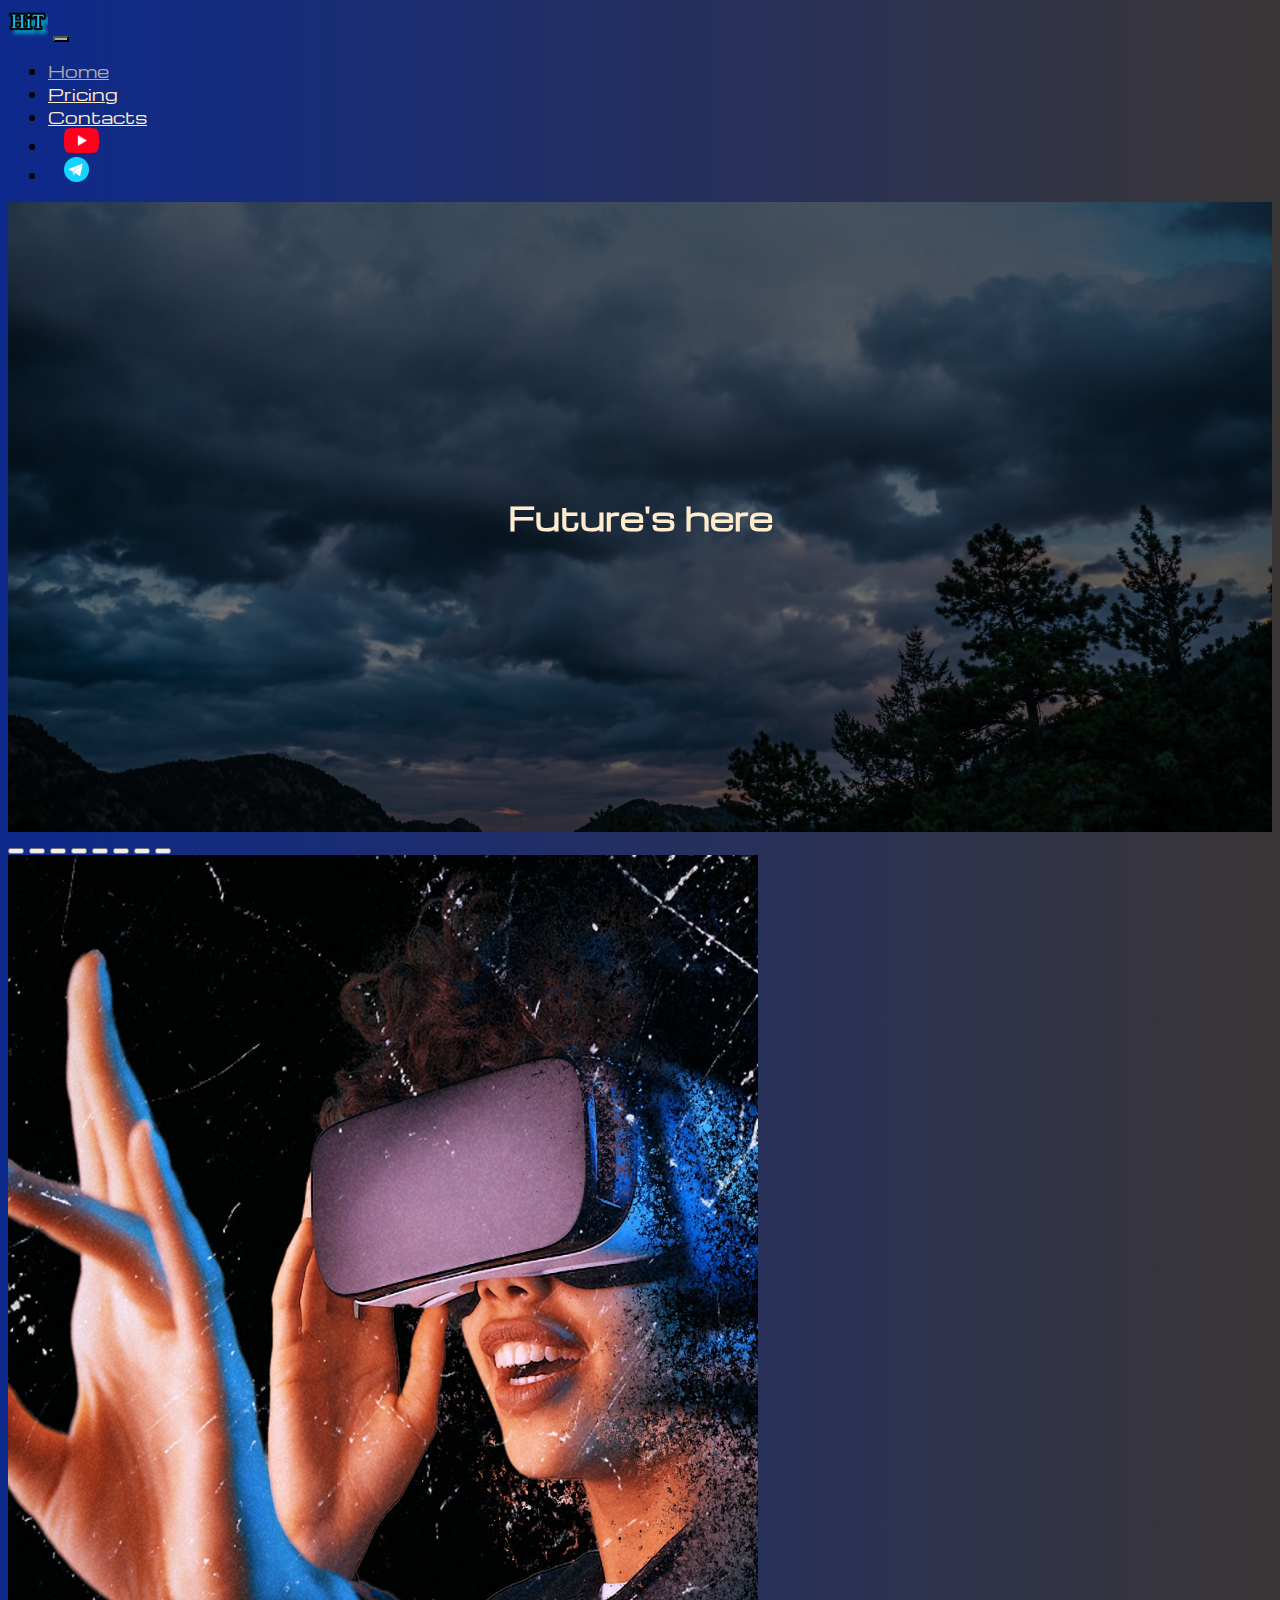
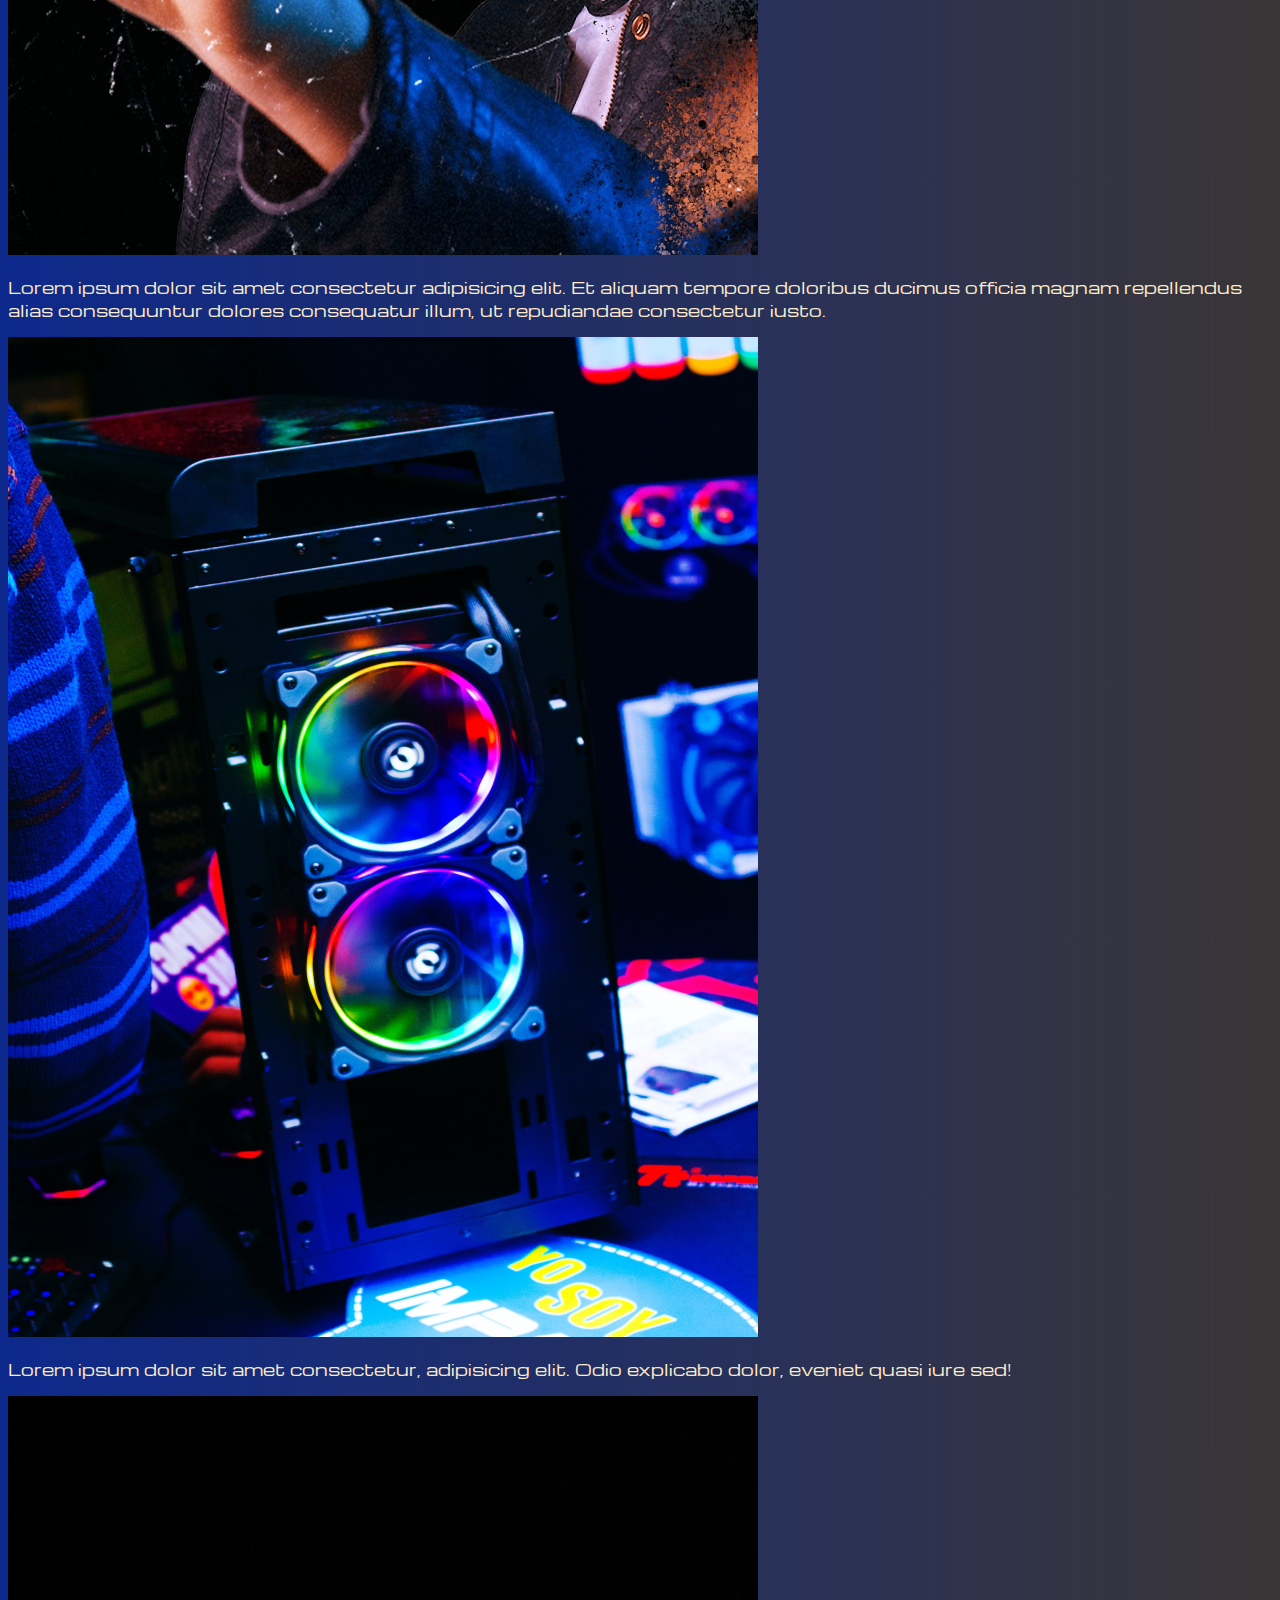
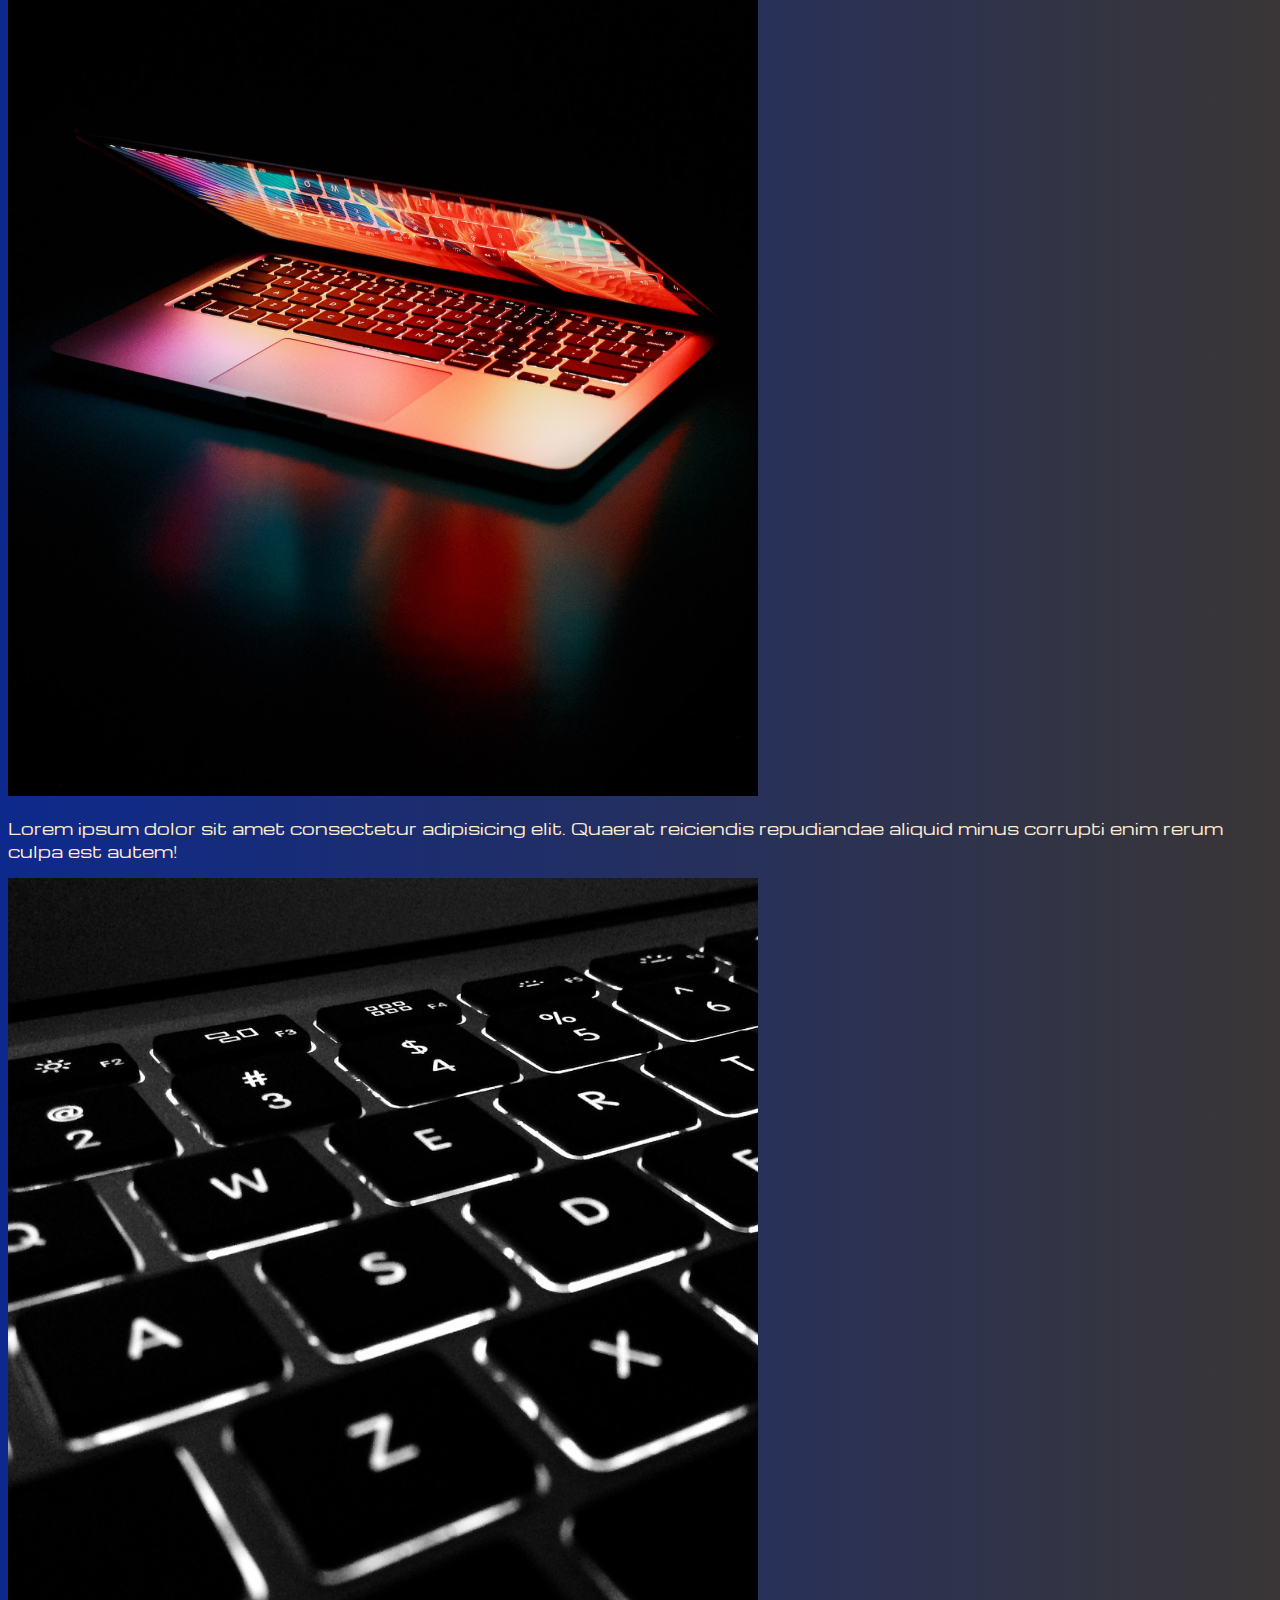
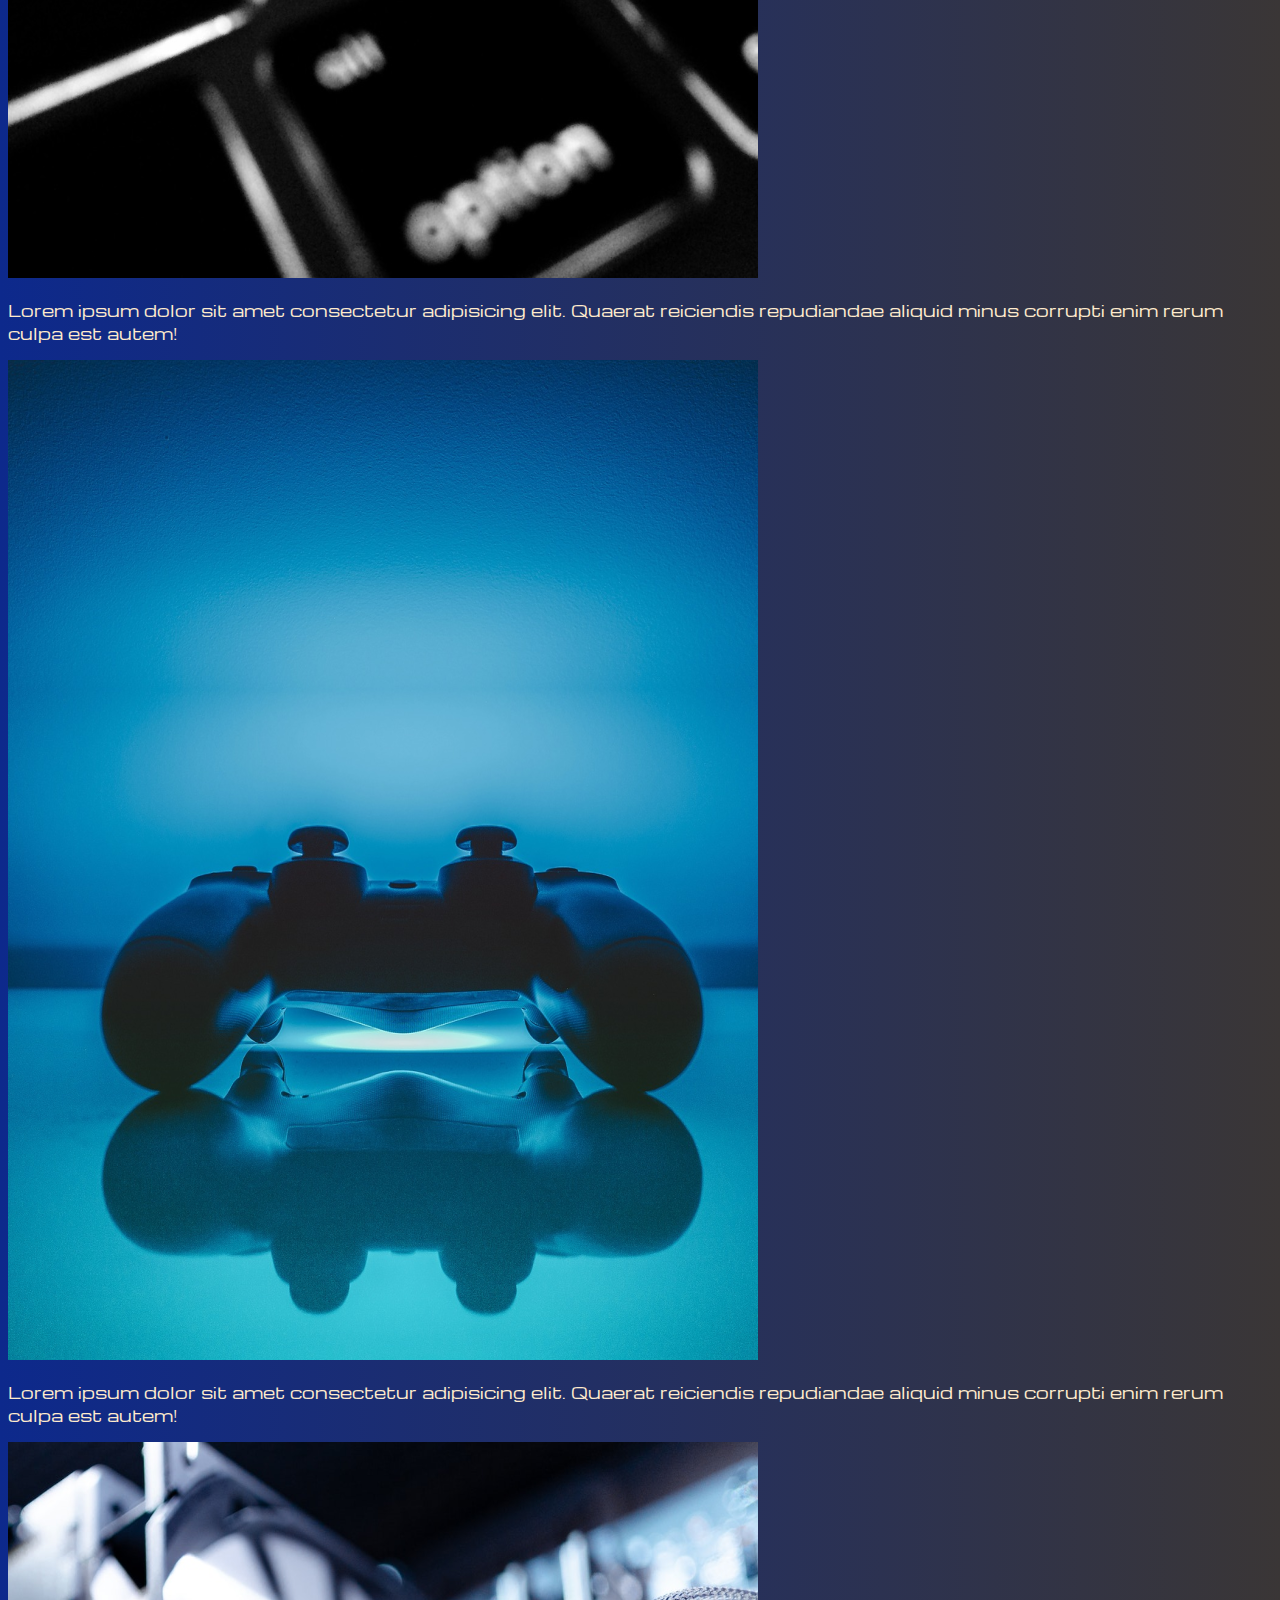
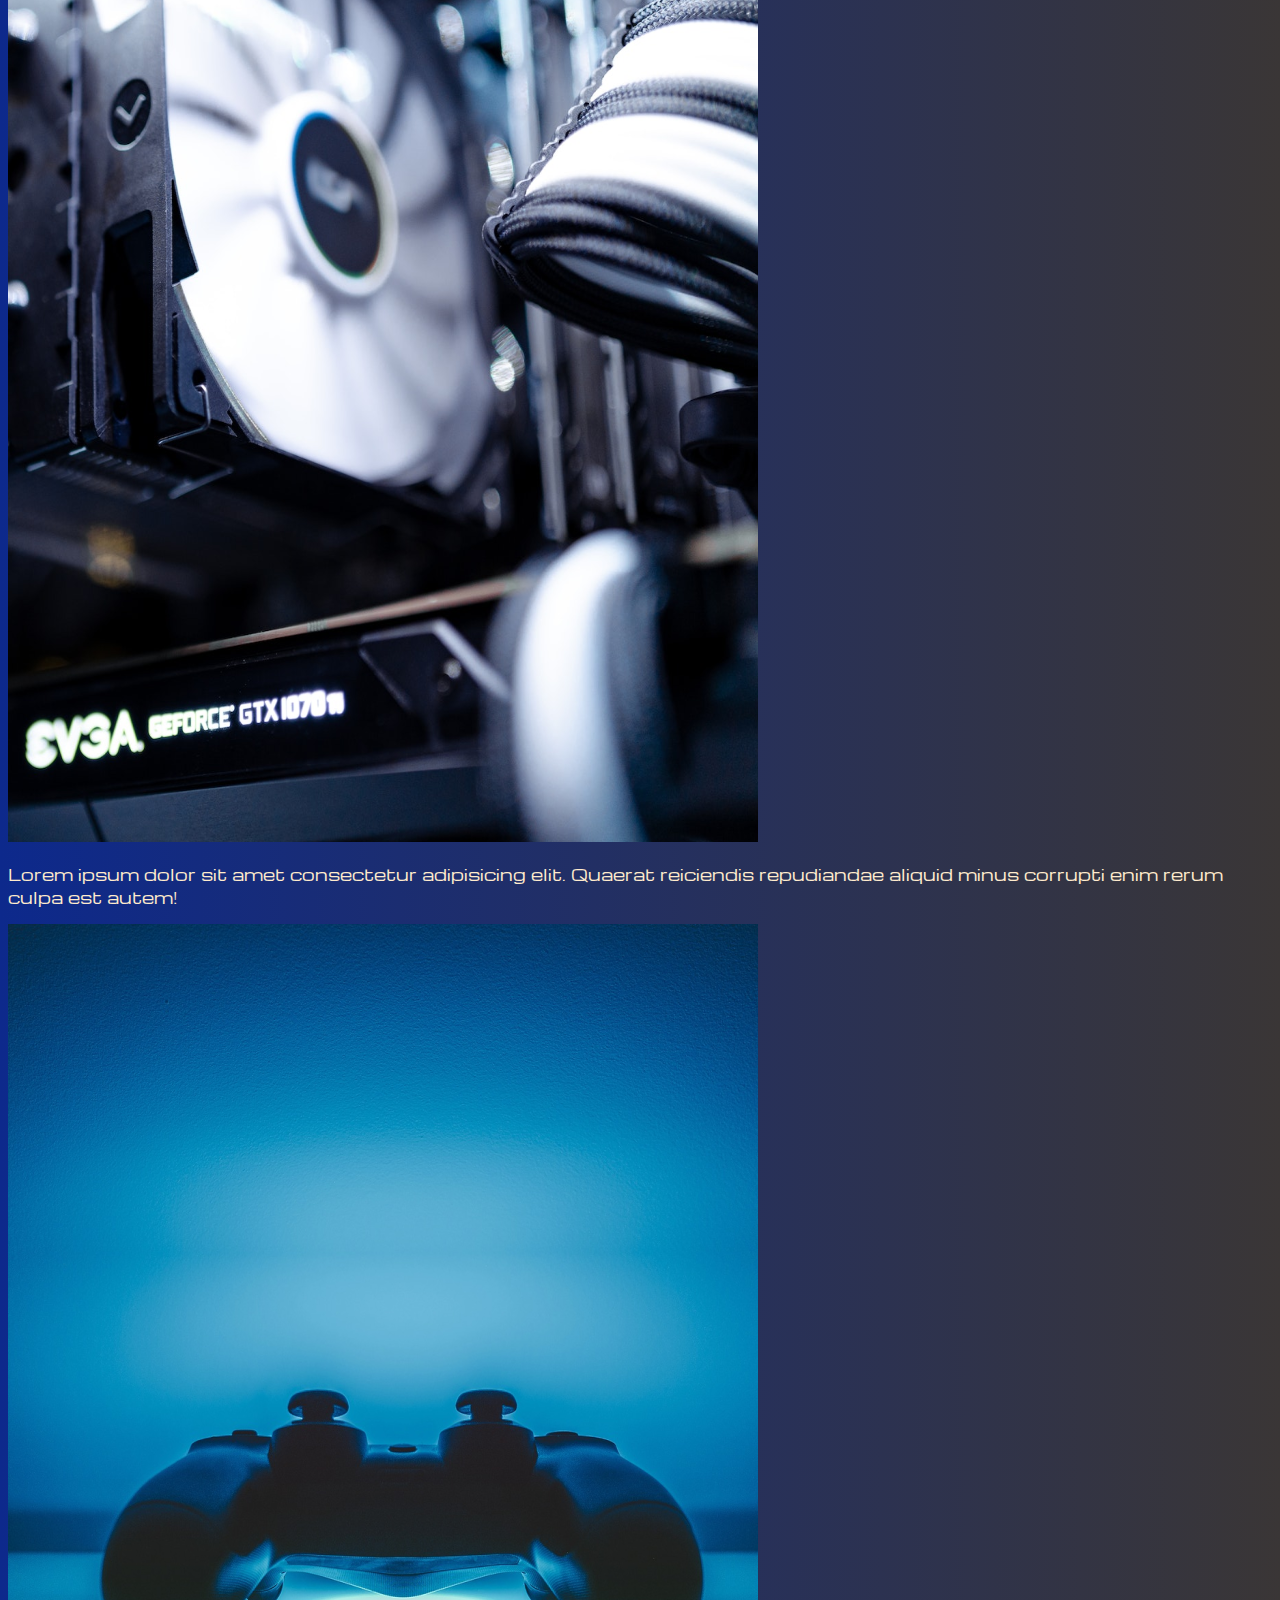
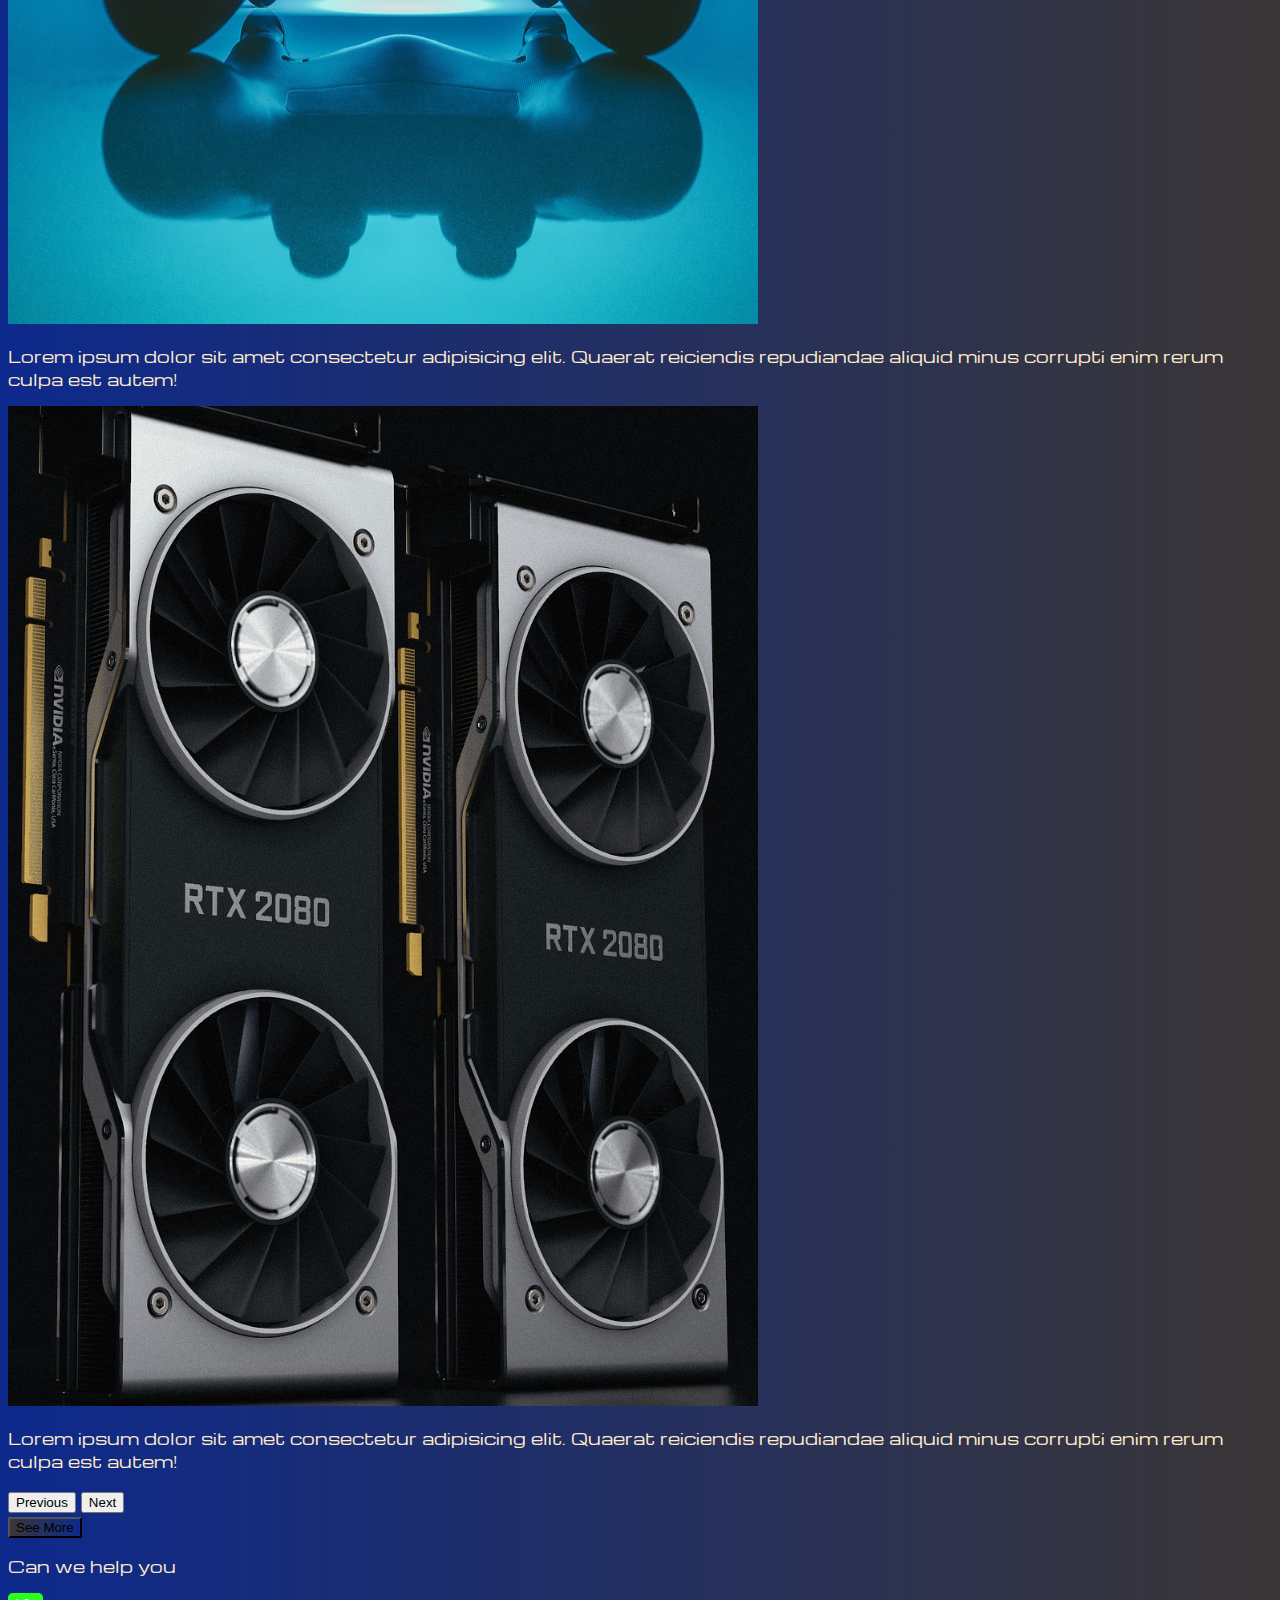
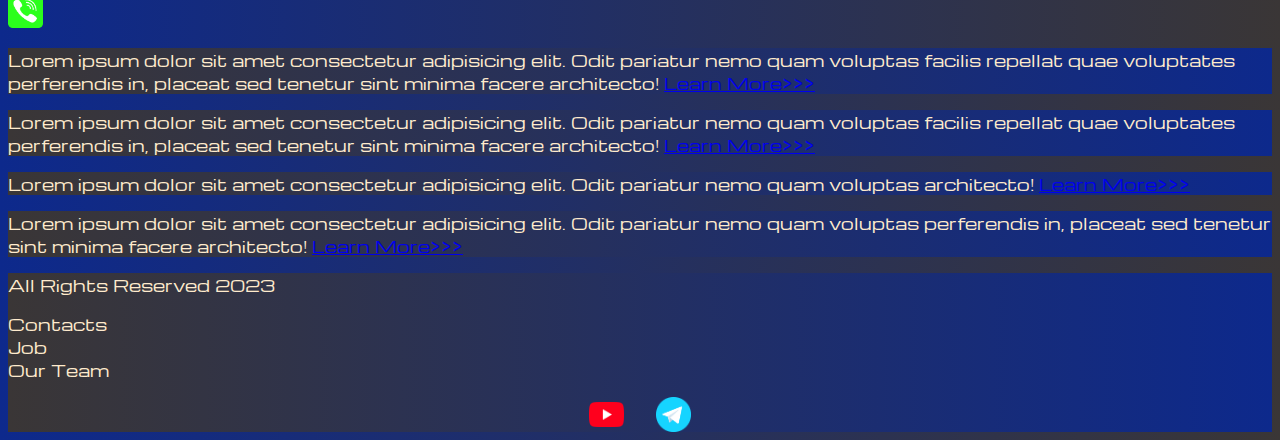
<file: index.html>
<!DOCTYPE html>
<html lang="en">

<head>
    <meta charset="UTF-8">
    <meta http-equiv="X-UA-Compatible" content="IE=edge">
    <meta name="viewport" content="width=device-width, initial-scale=1.0">
    <link href="https://cdn.jsdelivr.net/npm/bootstrap@5.2.3/dist/css/bootstrap.min.css" rel="stylesheet"
        integrity="sha384-rbsA2VBKQhggwzxH7pPCaAqO46MgnOM80zW1RWuH61DGLwZJEdK2Kadq2F9CUG65" crossorigin="anonymous">
    <link rel="stylesheet" href="source/styles/mycss.css">
    <link rel="stylesheet" href="source/styles/bgvideo.css">
    <link rel="apple-touch-icon" sizes="180x180" href="source/files/favicon_io/apple-touch-icon.png">
    <link rel="icon" type="image/png" sizes="32x32" href="source/files/favicon_io/favicon-32x32.png">
    <link rel="icon" type="image/png" sizes="16x16" href="source/files/favicon_io/favicon-16x16.png">
    <link rel="manifest" href="/site.webmanifest">

    <title>Hit</title>
</head>

<body>
    <header>
        <nav class="navbar navbar-expand-lg bg-dark">
            <div class="container-fluid">
                <a class="navbar-brand" href="/"><img src="source/images/logo.png" alt="..."></a>
                <button class="navbar-toggler" type="button" data-bs-toggle="collapse"
                    data-bs-target="#navbarNavDropdown" aria-controls="navbarNavDropdown" aria-expanded="false"
                    aria-label="Toggle navigation">
                    <span class="navbar-toggler-icon"></span>
                </button>
                <div class="collapse navbar-collapse" id="navbarNavDropdown">
                    <ul class="navbar-nav">
                        <li class="nav-item">
                            <a class="nav-link active" aria-current="page" href="/">Home</a>
                        </li>
                        <li class="nav-item">
                            <a class="nav-link" href="pricing.html">Pricing</a>
                        </li>
                        <li class="nav-item">
                            <a class="nav-link" href="pricing.html">Contacts</a>
                        </li>
                        <li class="nav-item">
                            <a class="nav-link" href="pricing.html">
                                <img style="width:35px; margin-inline: 1em;" src="source/images/yt.png" alt="...">
                            </a>
                        </li>
                        <li class="nav-item">
                            <a class="nav-link" href="pricing.html">
                                <img style="width:25px; margin-inline: 1em;" src="source/images/tg.png" alt="...">
                            </a>
                        </li>
                    </ul>
                </div>
            </div>
        </nav>
    </header>

    <section>
        <div class="bgvideo">
            <video src="source/files/production ID_5040711.mp4" type="video/mp4" autoplay muted loop></video>
            <div class="effect"></div>
            <div class="video-text">
                <h1>Future's here</h1>
            </div>
        </div>


        <div class="container-fluid mt-4 ">

            <div class="row">
                <div class="col-lg-1">
                </div>

                <div class="col-lg-8 col-md-12 ">
                    <div class="row">

                        <div id="carouselExampleIndicators" class="carousel slide" data-bs-ride="true">
                            <div class="carousel-indicators">
                                <button type="button" data-bs-target="#carouselExampleIndicators" data-bs-slide-to="0"
                                    class="active" aria-current="true" aria-label="Slide 1"></button>
                                <button type="button" data-bs-target="#carouselExampleIndicators" data-bs-slide-to="1"
                                    aria-label="Slide 2"></button>
                                <button type="button" data-bs-target="#carouselExampleIndicators" data-bs-slide-to="2"
                                    aria-label="Slide 3"></button>
                                <button type="button" data-bs-target="#carouselExampleIndicators" data-bs-slide-to="3"
                                    aria-label="Slide 4 col-md-12 footer-text text-center">
                                </button>
                                <button type="button" data-bs-target="#carouselExampleIndicators"
                                    data-bs-slide-to="4 col-md-12 footer-text text-center"
                                    aria-label="Slide 5"></button>
                                <button type="button" data-bs-target="#carouselExampleIndicators" data-bs-slide-to="5"
                                    aria-label="Slide 6"></button>
                                <button type="button" data-bs-target="#carouselExampleIndicators" data-bs-slide-to="6"
                                    aria-label="Slide 7"></button>
                                <button type="button" data-bs-target="#carouselExampleIndicators" data-bs-slide-to="7"
                                    aria-label="Slide 8"></button>
                            </div>
                            <div class="carousel-inner">
                                <div class="carousel-item active">
                                    <div class="d-block w-100">
                                        <div class="row">
                                            <div class="col-lg-6 col-md-6">
                                                <img src="source/images/vr.png" class="w-100" alt="...">
                                            </div>
                                            <div class="col-lg-6 col-md-6 slide-text text-center">
                                                <p>
                                                    Lorem ipsum dolor sit amet consectetur adipisicing elit. Et aliquam
                                                    tempore doloribus ducimus officia magnam repellendus alias
                                                    consequuntur dolores consequatur illum, ut repudiandae consectetur
                                                    iusto.
                                                </p>
                                            </div>
                                        </div>
                                    </div>
                                </div>
                                <div class="carousel-item">
                                    <div class="d-block w-100">
                                        <div class="row">
                                            <div class="col-lg-6 col-md-6">
                                                <img src="source/images/gaming pc.png" class="w-100" alt="...">
                                            </div>
                                            <div class="col-lg-6 col-md-6 slide-text text-center">
                                                <p>
                                                    Lorem ipsum dolor sit amet consectetur, adipisicing elit. Odio
                                                    explicabo
                                                    dolor, eveniet quasi iure sed!
                                                </p>
                                            </div>
                                        </div>
                                    </div>
                                </div>
                                <div class="carousel-item">
                                    <div class="d-block w-100">
                                        <div class="row">
                                            <div class="col-lg-6 col-md-6">
                                                <img src="source/images/laptop.png" class="w-100" clf alt="...">
                                            </div>
                                            <div class="col-lg-6 col-md-6 slide-text text-center">
                                                <p>
                                                    Lorem ipsum dolor sit amet consectetur adipisicing elit. Quaerat
                                                    reiciendis repudiandae aliquid minus corrupti enim rerum culpa est
                                                    autem!
                                                </p>
                                            </div>
                                        </div>
                                    </div>
                                </div>
                                <div class="carousel-item">
                                    <div class="d-block w-100">
                                        <div class="row">
                                            <div class="col-lg-6 col-md-6">
                                                <img src="source/images/acc.png" class="w-100" clf alt="...">
                                            </div>
                                            <div class="col-lg-6 col-md-6 slide-text text-center">
                                                <p>
                                                    Lorem ipsum dolor sit amet consectetur adipisicing elit. Quaerat
                                                    reiciendis repudiandae aliquid minus corrupti enim rerum culpa est
                                                    autem!
                                                </p>
                                            </div>
                                        </div>
                                    </div>
                                </div>
                                <div class="carousel-item">
                                    <div class="d-block w-100">
                                        <div class="row">
                                            <div class="col-lg-6 col-md-6">
                                                <img src="source/images/controller.png" class="w-100" clf alt="...">
                                            </div>
                                            <div class="col-lg-6 col-md-6 slide-text text-center">
                                                <p>
                                                    Lorem ipsum dolor sit amet consectetur adipisicing elit. Quaerat
                                                    reiciendis repudiandae aliquid minus corrupti enim rerum culpa est
                                                    autem!
                                                </p>
                                            </div>
                                        </div>
                                    </div>
                                </div>
                                <div class="carousel-item">
                                    <div class="d-block w-100">
                                        <div class="row">
                                            <div class="col-lg-6 col-md-6">
                                                <img src="source/images/other.png" class="w-100" clf alt="...">
                                            </div>
                                            <div class="col-lg-6 col-md-6 slide-text text-center">
                                                <p>
                                                    Lorem ipsum dolor sit amet consectetur adipisicing elit. Quaerat
                                                    reiciendis repudiandae aliquid minus corrupti enim rerum culpa est
                                                    autem!
                                                </p>
                                            </div>
                                        </div>
                                    </div>
                                </div>
                                <div class="carousel-item">
                                    <div class="d-block w-100">
                                        <div class="row">
                                            <div class="col-lg-6 col-md-6">
                                                <img src="source/images/controller.png" class="w-100" clf alt="...">
                                            </div>
                                            <div class="col-lg-6 col-md-6 slide-text text-center">
                                                <p>
                                                    Lorem ipsum dolor sit amet consectetur adipisicing elit. Quaerat
                                                    reiciendis repudiandae aliquid minus corrupti enim rerum culpa est
                                                    autem!
                                                </p>
                                            </div>
                                        </div>
                                    </div>
                                </div>
                                <div class="carousel-item">
                                    <div class="d-block w-100">
                                        <div class="row">
                                            <div class="col-lg-6 col-md-6">
                                                <img src="source/images/gpu.png" class="w-100" clf alt="...">
                                            </div>
                                            <div class="col-lg-6 col-md-6 slide-text text-center">
                                                <p>
                                                    Lorem ipsum dolor sit amet consectetur adipisicing elit. Quaerat
                                                    reiciendis repudiandae aliquid minus corrupti enim rerum culpa est
                                                    autem!
                                                </p>
                                            </div>
                                        </div>
                                    </div>
                                </div>
                            </div>
                            <button class="carousel-control-prev" type="button"
                                data-bs-target="#carouselExampleIndicators" data-bs-slide="prev">
                                <span class="carousel-control-prev-icon" aria-hidden="true"></span>
                                <span class="visually-hidden">Previous</span>
                            </button>
                            <button class="carousel-control-next" type="button"
                                data-bs-target="#carouselExampleIndicators" data-bs-slide="next">
                                <span class="carousel-control-next-icon" aria-hidden="true"></span>
                                <span class="visually-hidden">Next</span>
                            </button>
                        </div>

                        <div class="col-lg-12 col-md-12 text-center mt-4">
                            <button type="button" class="btn btn-outline-primary btn-lg my-4">See More</button>
                        </div>

                        <div class="col-lg-12 col-md-12 text-center mt-4">
                            <p>Can we help you</p>
                        </div>

                        <div class="col-lg-12 col-md-12 text-center">
                            <img class="call-anim" style="width:35px;" src="source/images/phone.png" alt="...">
                        </div>
                    </div>
                </div>

                <div class="col-lg-3 col-md-12">
                    <div class="row px-2">
                        <div class="col-lg-12 sidebar my-4">

                            <p>Lorem ipsum dolor sit amet consectetur adipisicing elit. Odit pariatur nemo quam voluptas
                                facilis repellat quae voluptates perferendis in, placeat sed tenetur sint minima facere
                                architecto!
                                <a href="#">Learn More>>></a>
                            </p>
                        </div>
                        <div class="col-lg-12 footer-text text-center sidebar my-4 col-md-12 footer-text text-center">

                            <p>Lorem ipsum dolor sit amet consectetur adipisicing elit. Odit pariatur nemo quam voluptas
                                facilis repellat quae voluptates perferendis in, placeat sed tenetur sint minima facere
                                architecto!
                                <a href="#">Learn More>>></a>
                            </p>
                        </div>
                        <div class="col-lg-12 footer-text text-center sidebar my-4 col-md-12 footer-text text-center">

                            <p>Lorem ipsum dolor sit amet consectetur adipisicing elit. Odit pariatur nemo quam voluptas
                                architecto!
                                <a href="#">Learn More>>></a>
                            </p>
                        </div>
                        <div class="col-lg-12 footer-text text-center sidebar my-4 col-md-12 footer-text text-center">

                            <p>Lorem ipsum dolor sit amet consectetur adipisicing elit. Odit pariatur nemo quam voluptas
                                perferendis in, placeat sed tenetur sint minima facere
                                architecto!
                                <a href="#">Learn More>>></a>
                            </p>
                        </div>

                    </div>
                </div>
            </div>
        </div>
    </section>

    <footer class="mt-4">
        <div class="container-fluid">
            <div class="row">
                <div class="col-lg-4 col-md-12 footer-text text-center">
                    <p>All Rights Reserved 2023</p>
                </div>
                <div class="col-lg-4 col-md-12 footer-text text-center">
                    <p>Contacts<br>Job<br>Our Team</p>
                </div>
                <div class="col-lg-4 col-md-12 media-links">
                    <img style="width:35px; margin-inline: 1em;" src="source/images/yt.png" alt="...">
                    <img style="width:35px; margin-inline: 1em;" src="source/images/tg.png" alt="...">
                </div>
            </div>
        </div>
    </footer>

    <script src="https://cdn.jsdelivr.net/npm/bootstrap@5.2.3/dist/js/bootstrap.bundle.min.js"
        integrity="sha384-kenU1KFdBIe4zVF0s0G1M5b4hcpxyD9F7jL+jjXkk+Q2h455rYXK/7HAuoJl+0I4"
        crossorigin="anonymous"></script>
</body>

</html>
</file>
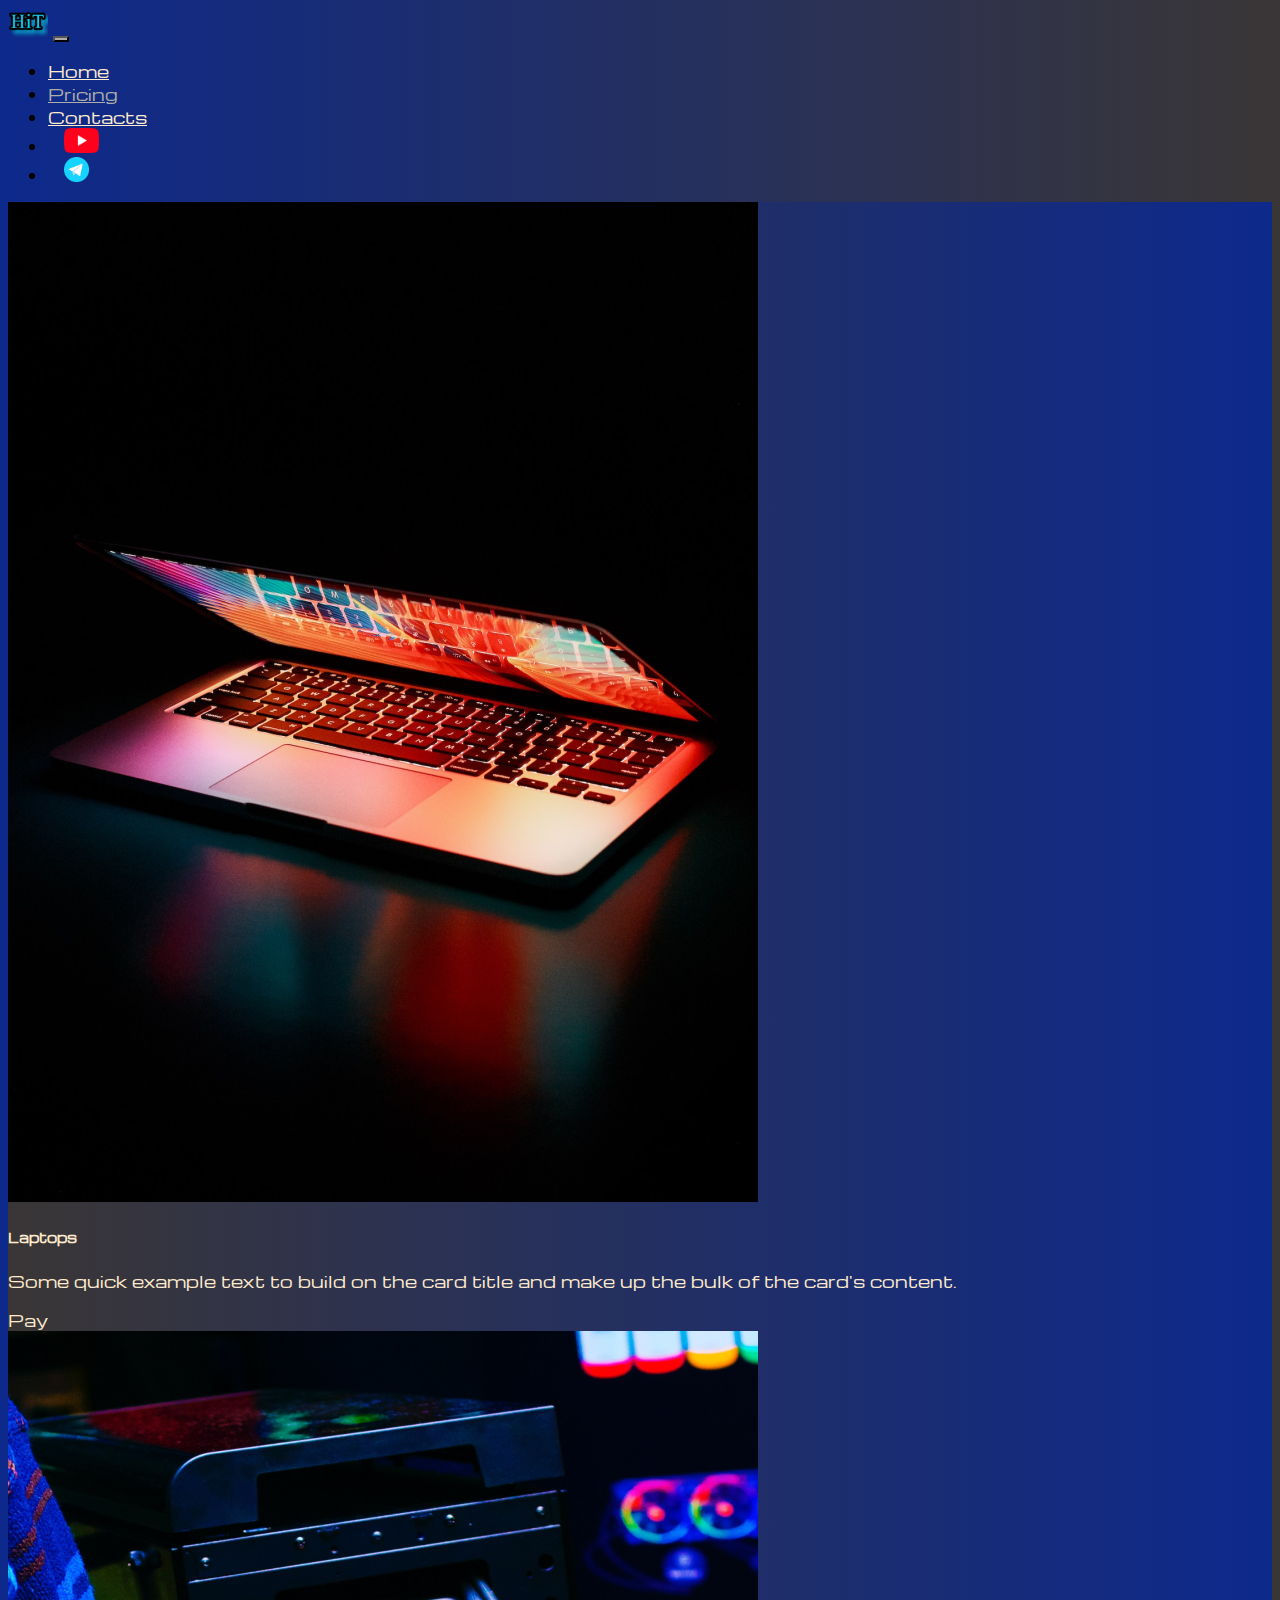
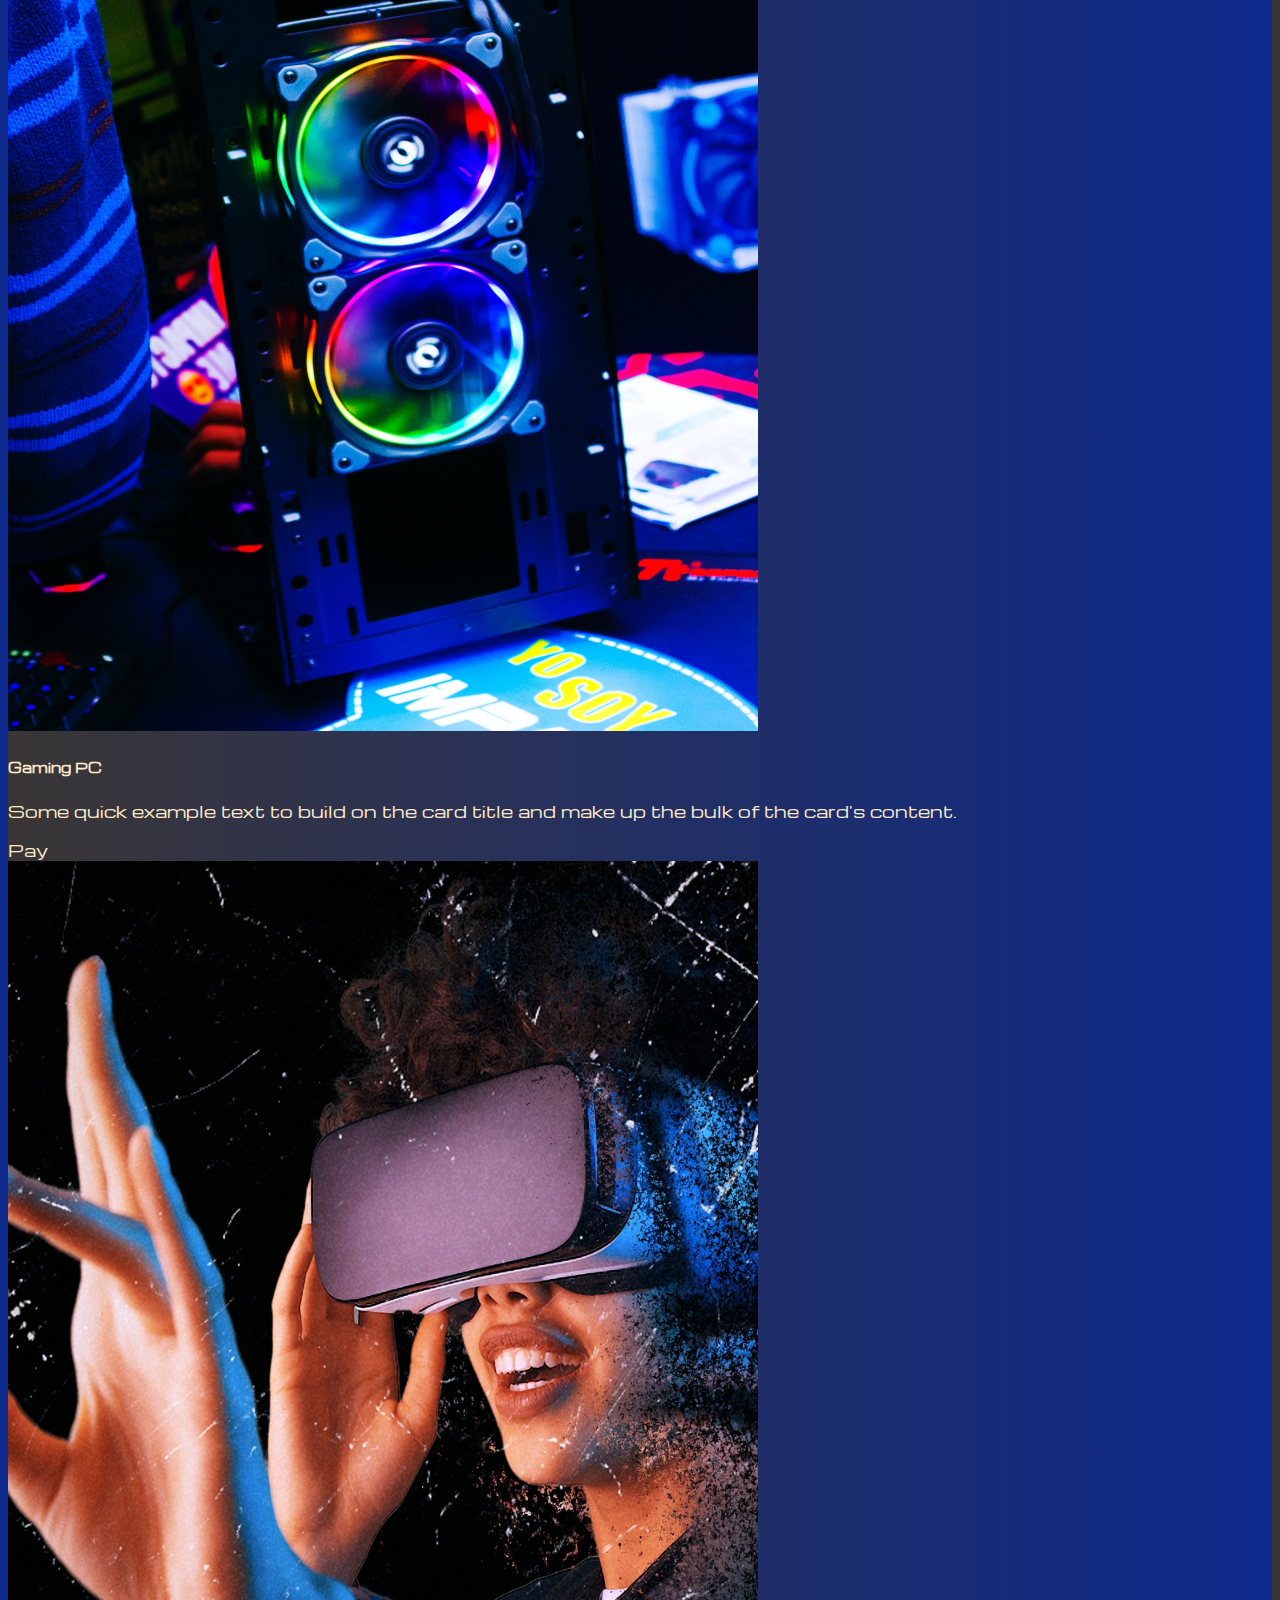
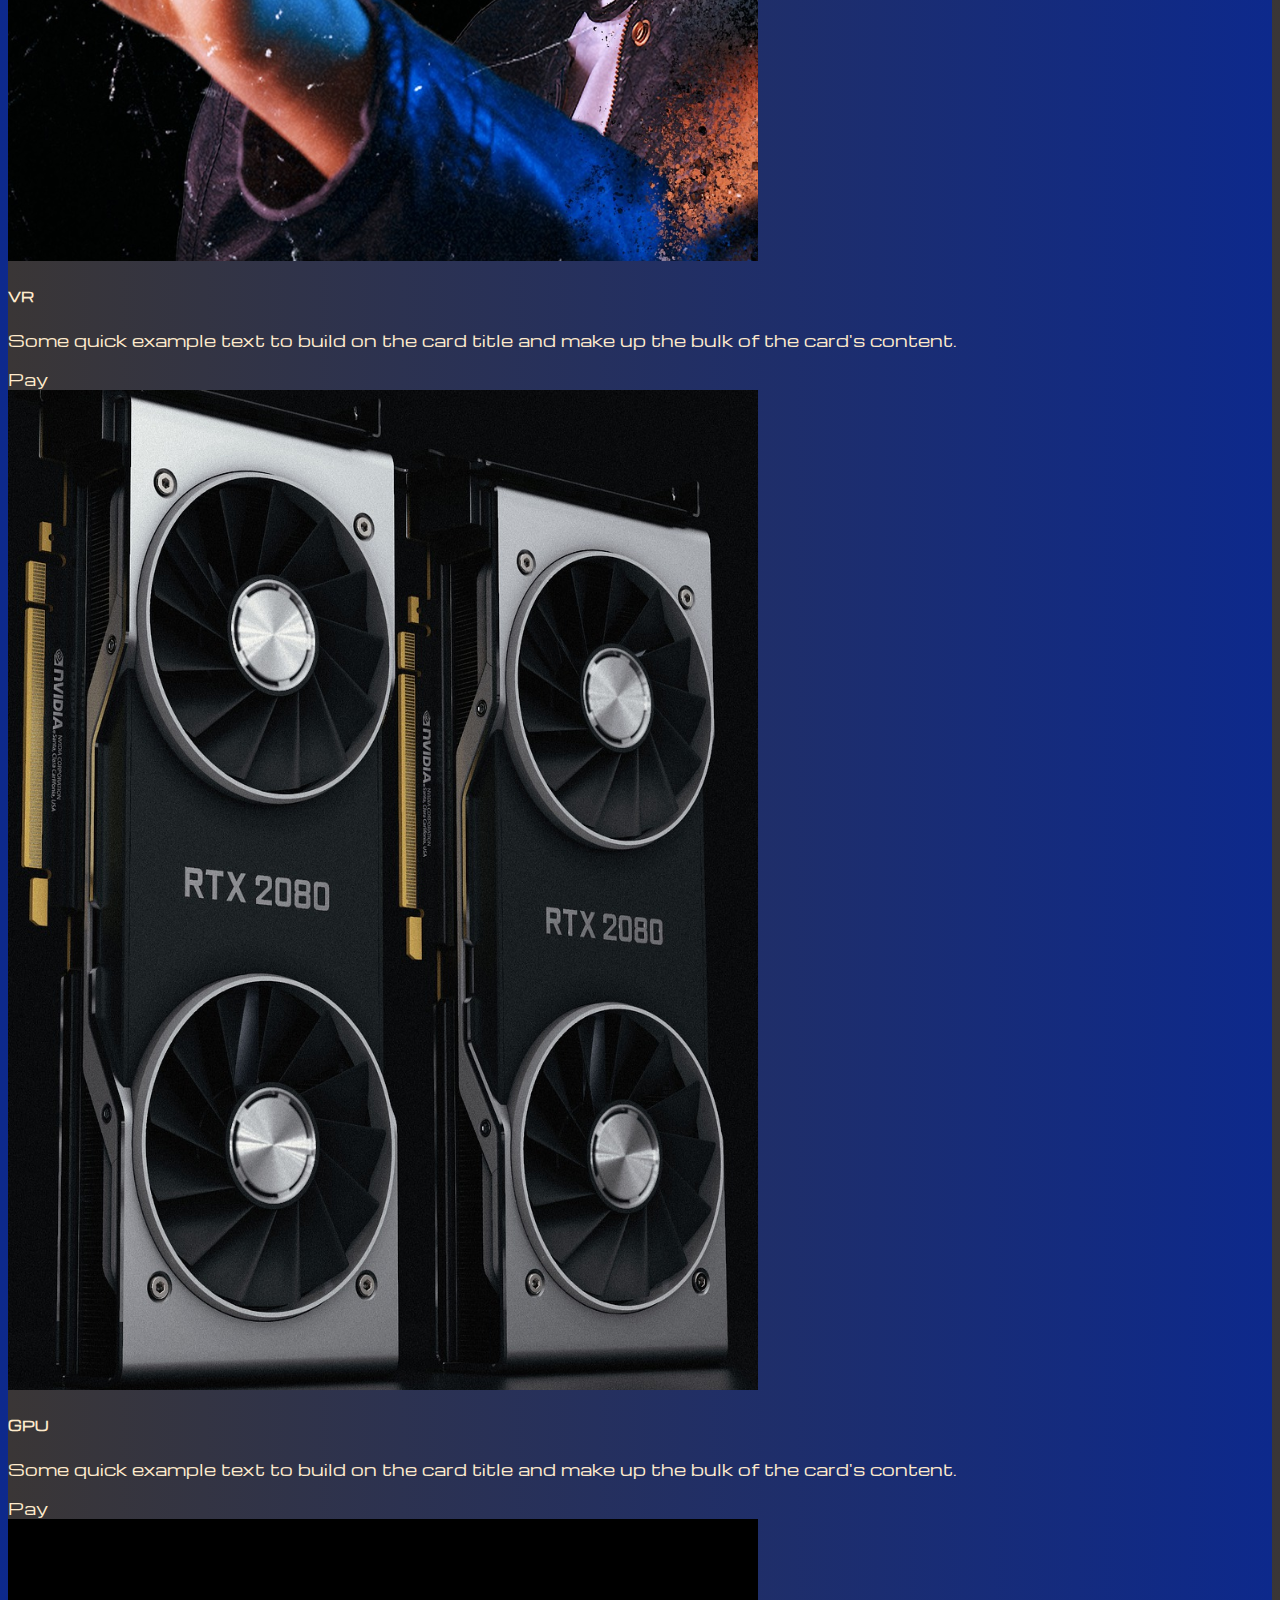
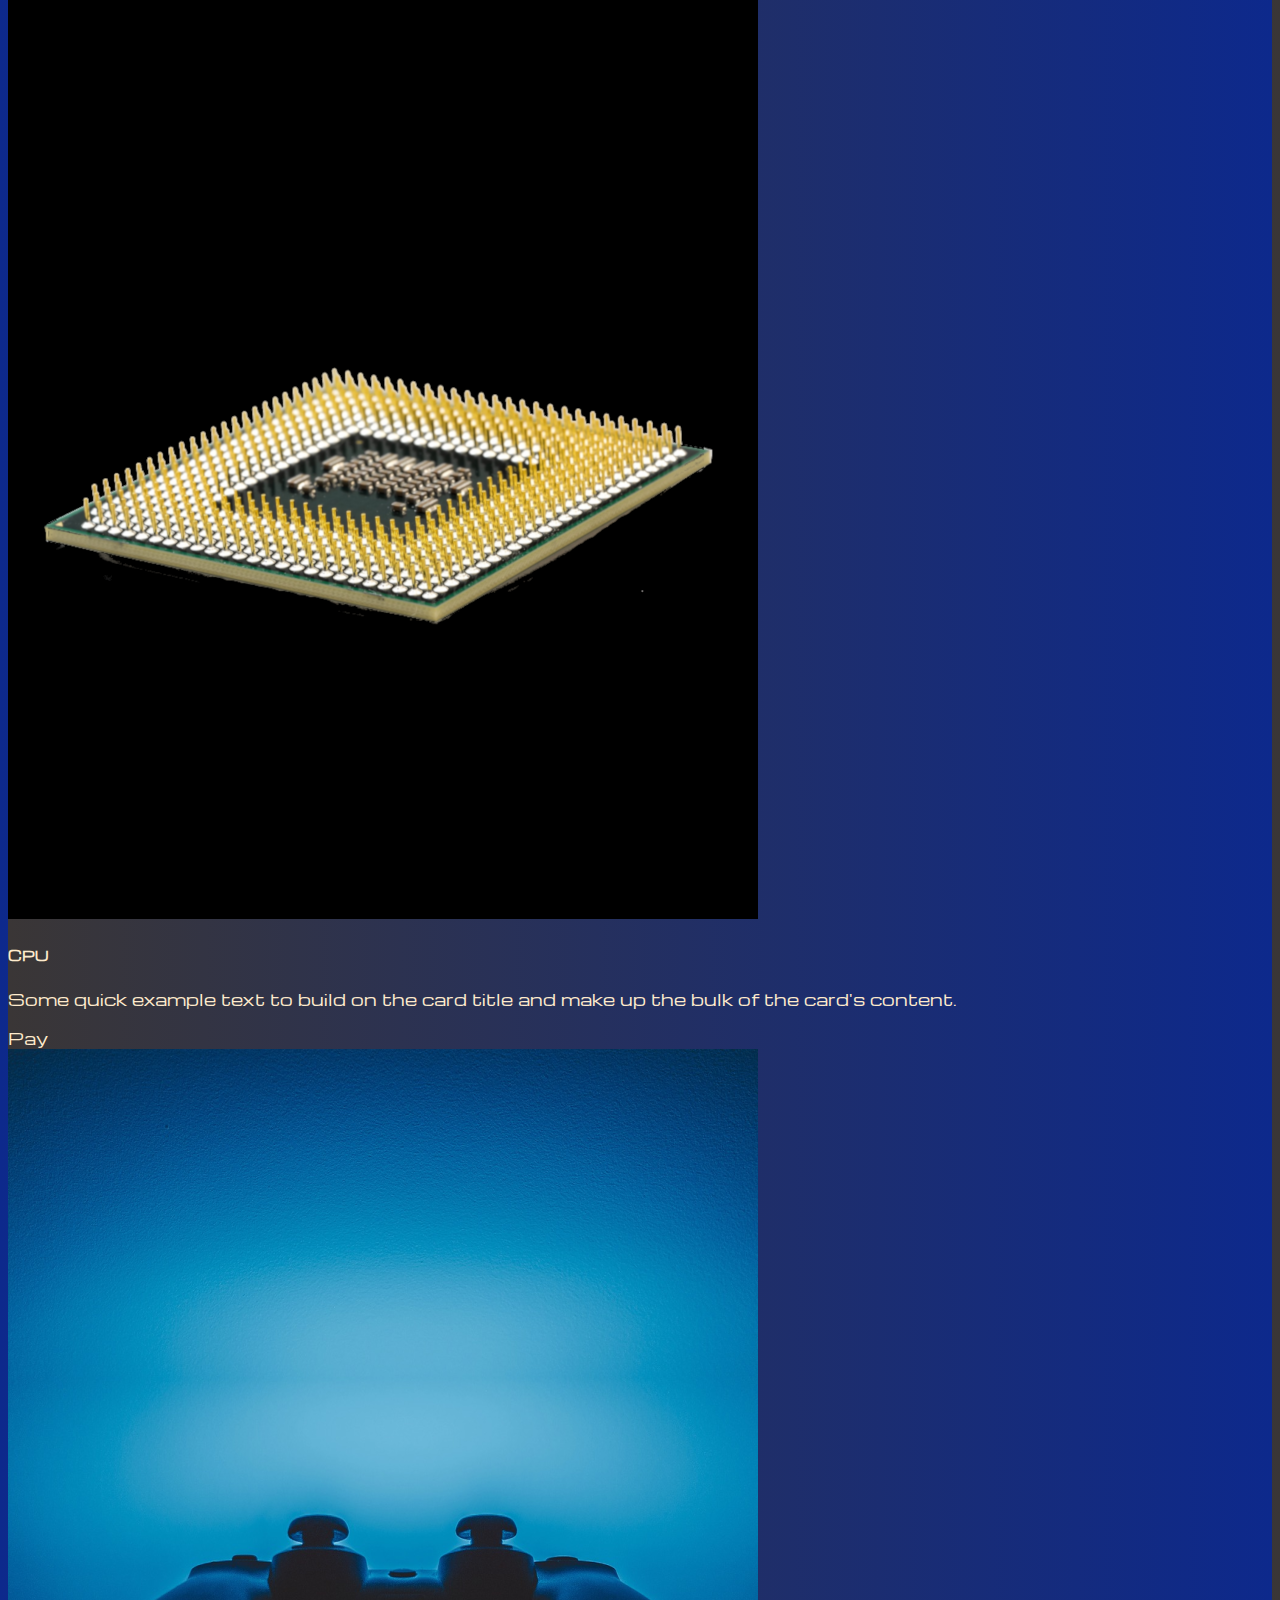
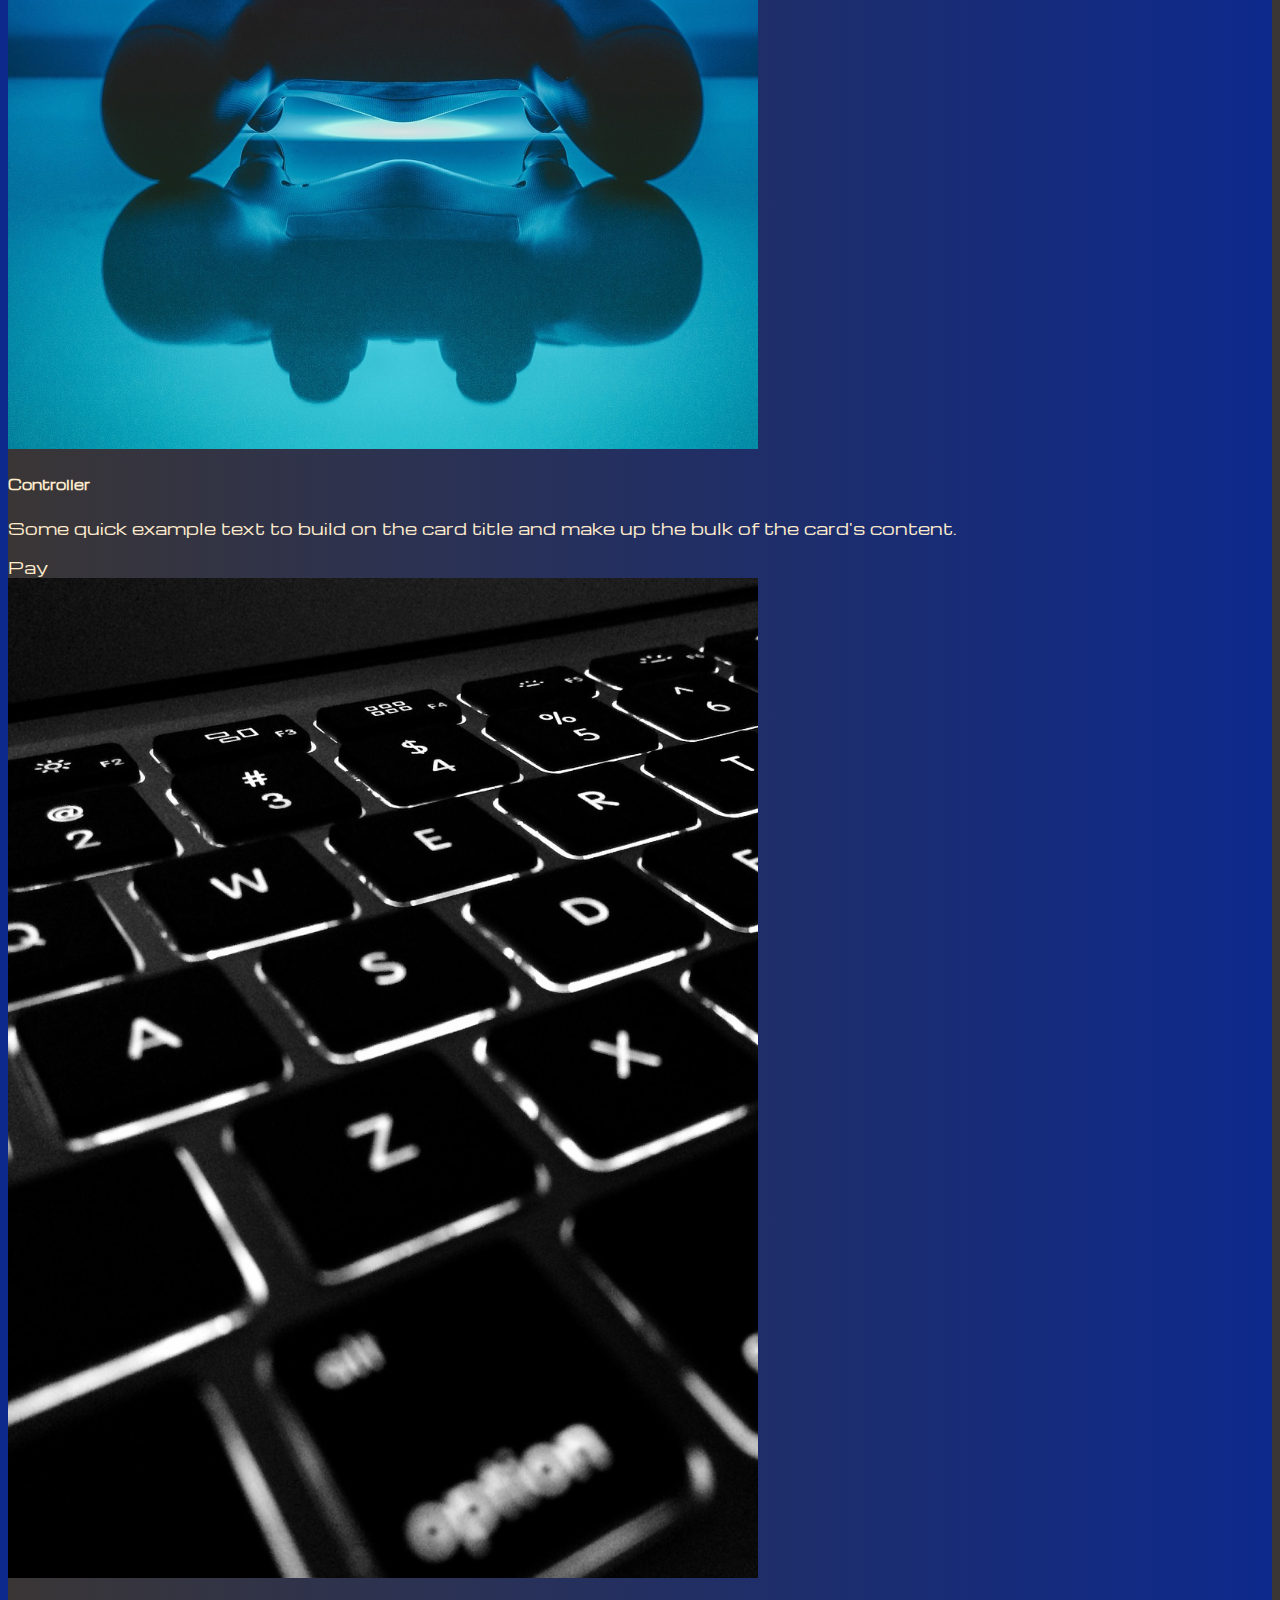
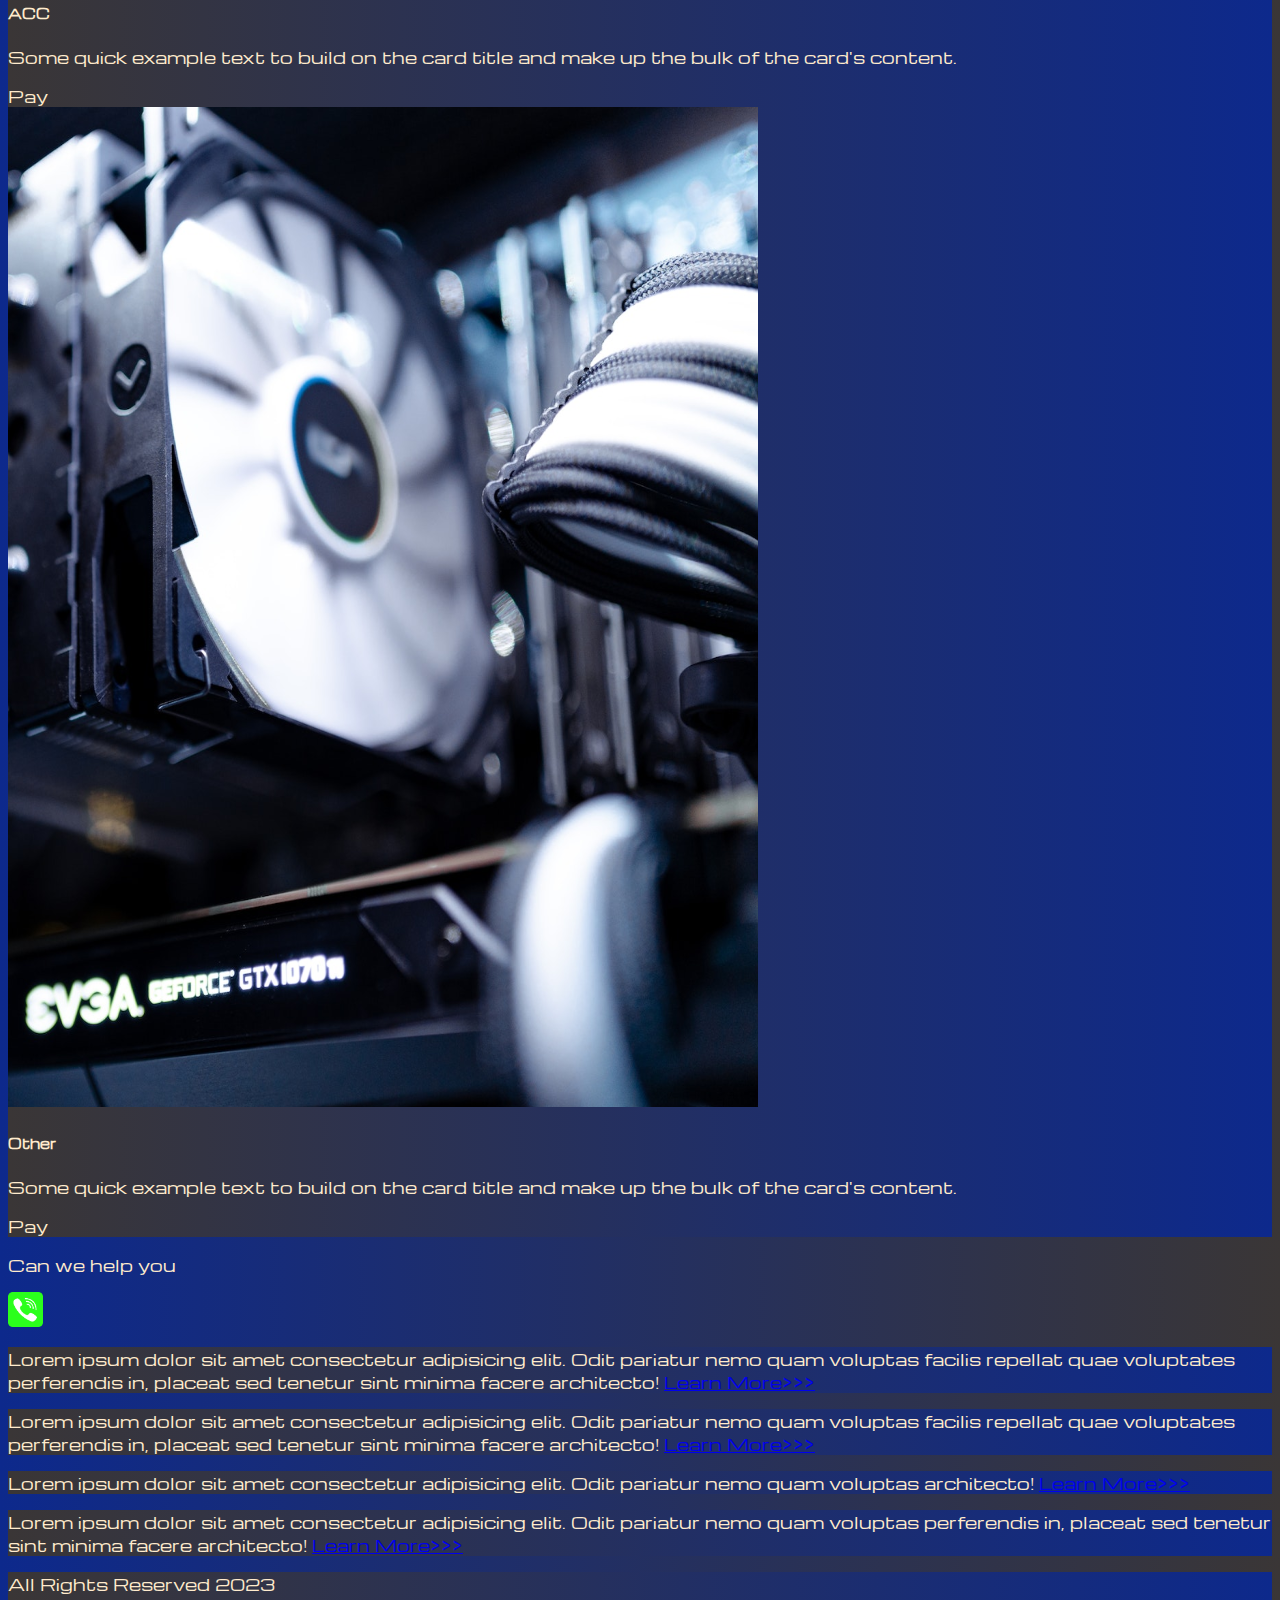
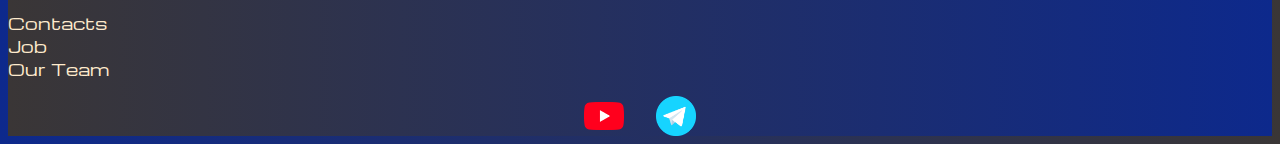
<file: pricing.html>
<!DOCTYPE html>
<html lang="en">

<head>
    <meta charset="UTF-8">
    <meta http-equiv="X-UA-Compatible" content="IE=edge">
    <meta name="viewport" content="width=device-width, initial-scale=1.0">
    <link href="https://cdn.jsdelivr.net/npm/bootstrap@5.2.3/dist/css/bootstrap.min.css" rel="stylesheet"
        integrity="sha384-rbsA2VBKQhggwzxH7pPCaAqO46MgnOM80zW1RWuH61DGLwZJEdK2Kadq2F9CUG65" crossorigin="anonymous">
    <link rel="stylesheet" href="source/styles/mycss.css">
    <title>Hit</title>
</head>

<body>
    <header>
        <nav class="navbar navbar-expand-lg bg-dark">
            <div class="container-fluid">
                <a class="navbar-brand" href="/"><img src="source/images/logo.png" alt="..."></a>
                <button class="navbar-toggler" type="button" data-bs-toggle="collapse"
                    data-bs-target="#navbarNavDropdown" aria-controls="navbarNavDropdown" aria-expanded="false"
                    aria-label="Toggle navigation">
                    <span class="navbar-toggler-icon"></span>
                </button>
                <div class="collapse navbar-collapse" id="navbarNavDropdown">
                    <ul class="navbar-nav">
                        <li class="nav-item">
                            <a class="nav-link" aria-current="page" href="/">Home</a>
                        </li>
                        <li class="nav-item">
                            <a class="nav-link active" href="pricing.html">Pricing</a>
                        </li>
                        <li class="nav-item">
                            <a class="nav-link" href="pricing.html">Contacts</a>
                        </li>
                        <li class="nav-item">
                            <a class="nav-link" href="pricing.html">
                                <img style="width:35px; margin-inline: 1em;" src="source/images/yt.png" alt="...">
                            </a>
                        </li>
                        <li class="nav-item">
                            <a class="nav-link" href="pricing.html">
                                <img style="width:25px; margin-inline: 1em;" src="source/images/tg.png" alt="...">
                            </a>
                        </li>
                    </ul>
                </div>
            </div>
        </nav>
    </header>

    <section>
        <div class="container-fluid mt-4">
            <div class="row">
                <div class="col-lg-1">
                </div>
                <div class="col-lg-8 col-md-12">
                    <div class="row">
                        <div class="col-lg-4 col-md-6 mt-4">
                            <div class="card">
                                <a href="#"><img src="source/images/laptop.png" class="card-img-top" alt="laptop"></a>
                                <div class="card-body">
                                    <h5 class="card-title"><a href="#">Laptops</a></h5>
                                    <p class="card-text"><a href="#">
                                            Some quick example text to build on the card title and make up
                                            the bulk of the card's content.</a></p>
                                    <a href="#" class="btn btn-primary">Pay</a>
                                </div>
                            </div>
                        </div>

                        <div class="col-lg-4 col-md-6 mt-4">
                            <div class="card">
                                <img src="source/images/gaming pc.png" class="card-img-top" alt="Gaming PC">
                                <div class="card-body">
                                    <h5 class="card-title">Gaming PC</h5>
                                    <p class="card-text">Some quick example text to build on the card title and make up
                                        the bulk
                                        of the card's content.</p>
                                    <a href="#" class="btn btn-primary">Pay</a>
                                </div>
                            </div>
                        </div>

                        <div class="col-lg-4 col-md-6 mt-4">
                            <div class="card"">
                                <img src=" source/images/vr.png" class="card-img-top" alt="VR">
                                <div class="card-body">
                                    <h5 class="card-title">VR</h5>
                                    <p class="card-text">Some quick example text to build on the card title and make up
                                        the bulk
                                        of the card's content.</p>
                                    <a href="#" class="btn btn-primary">Pay</a>
                                </div>
                            </div>
                        </div>

                        <div class="col-lg-4 col-md-6 mt-4">
                            <div class="card">
                                <img src="source/images/gpu.png" class="card-img-top" alt="GPU">
                                <div class="card-body">
                                    <h5 class="card-title">GPU</h5>
                                    <p class="card-text">Some quick example text to build on the card title and make up
                                        the bulk
                                        of the card's content.</p>
                                    <a href="#" class="btn btn-primary">Pay</a>
                                </div>
                            </div>
                        </div>

                        <div class="col-lg-4 col-md-6 mt-4">
                            <div class="card">
                                <img src="source/images/cpu.png" class="card-img-top" alt="CPU">
                                <div class="card-body">
                                    <h5 class="card-title">CPU</h5>
                                    <p class="card-text">Some quick example text to build on the card title and make up
                                        the bulk
                                        of the card's content.</p>
                                    <a href="#" class="btn btn-primary">Pay</a>
                                </div>
                            </div>
                        </div>

                        <div class="col-lg-4 col-md-6 mt-4">
                            <div class="card">
                                <img src="source/images/controller.png" class="card-img-top" alt="Controller">
                                <div class="card-body">
                                    <h5 class="card-title">Controller</h5>
                                    <p class="card-text">Some quick example text to build on the card title and make up
                                        the bulk
                                        of the card's content.</p>
                                    <a href="#" class="btn btn-primary">Pay</a>
                                </div>
                            </div>
                        </div>

                        <div class="col-lg-4 col-md-6 mt-4">
                            <div class="card">
                                <img src="source/images/acc.png" class="card-img-top" alt="ACC">
                                <div class="card-body">
                                    <h5 class="card-title">ACC</h5>
                                    <p class="card-text">Some quick example text to build on the card title and make up
                                        the bulk
                                        of the card's content.</p>
                                    <a href="#" class="btn btn-primary">Pay</a>
                                </div>
                            </div>
                        </div>

                        <div class="col-lg-4 col-md-6 mt-4">
                            <div class="card">
                                <img src="source/images/other.png" class="card-img-top" alt="Other">
                                <div class="card-body">
                                    <h5 class="card-title">Other</h5>
                                    <p class="card-text">Some quick example text to build on the card title and make up
                                        the bulk
                                        of the card's content.</p>
                                    <a href="#" class="btn btn-primary">Pay</a>
                                </div>
                            </div>
                        </div>

                    </div>

                    <div class="col-lg-12 col-md-12 text-center mt-4">
                        <p>Can we help you</p>
                    </div>

                    <div class="col-lg-12 col-md-12 text-center">
                        <img class="call-anim" style="width:35px;" src="source/images/phone.png" alt="...">
                    </div>
                </div>

                <div class="col-lg-3 col-md-12">
                    <div class="row px-2">
                        <div class="col-lg-12 sidebar my-4">
                            <p>Lorem ipsum dolor sit amet consectetur adipisicing elit. Odit pariatur nemo quam voluptas
                                facilis repellat quae voluptates perferendis in, placeat sed tenetur sint minima facere
                                architecto!
                                <a href="#">Learn More>>></a>
                            </p>
                        </div>
                        <div class="col-lg-12 sidebar my-4">
                            <p>Lorem ipsum dolor sit amet consectetur adipisicing elit. Odit pariatur nemo quam voluptas
                                facilis repellat quae voluptates perferendis in, placeat sed tenetur sint minima facere
                                architecto!
                                <a href="#">Learn More>>></a>
                            </p>
                        </div>
                        <div class="col-lg-12 sidebar my-4">
                            <p>Lorem ipsum dolor sit amet consectetur adipisicing elit. Odit pariatur nemo quam voluptas
                                architecto!
                                <a href="#">Learn More>>></a>
                            </p>
                        </div>
                        <div class="col-lg-12 sidebar my-4">
                            <p>Lorem ipsum dolor sit amet consectetur adipisicing elit. Odit pariatur nemo quam voluptas
                                perferendis in, placeat sed tenetur sint minima facere
                                architecto!
                                <a href="#">Learn More>>></a>
                            </p>
                        </div>

                    </div>
                </div>
            </div>
        </div>
    </section>

    <footer class="mt-4">
        <div class="container-fluid">
            <div class="row">
                <div class="col-lg-4 col-md-12 footer-text text-center">
                    <p>All Rights Reserved 2023</p>
                </div>
                <div class="col-lg-4 col-md-12 footer-text text-center">
                    <p>Contacts<br>Job<br>Our Team</p>
                </div>
                <div class="col-lg-4 col-md-12 media-links">
                    <img style="width:40px; margin-inline: 1em;" src="source/images/yt.png" alt="...">
                    <img style="width:40px; margin-inline: 1em;" src="source/images/tg.png" alt="...">
                </div>
            </div>
        </div>
    </footer>

    <script src="https://cdn.jsdelivr.net/npm/bootstrap@5.2.3/dist/js/bootstrap.bundle.min.js"
        integrity="sha384-kenU1KFdBIe4zVF0s0G1M5b4hcpxyD9F7jL+jjXkk+Q2h455rYXK/7HAuoJl+0I4"
        crossorigin="anonymous"></script>
</body>

</html>
</file>
<file: source/styles/mycss.css>
@import url('https://fonts.googleapis.com/css2?family=Michroma&display=swap');

body {
    font-family: Michroma, serif;
    background: linear-gradient(90deg, #0d298c 0%, #3A3636 100%, #fff 100%);
}

p {
    color: blanchedalmond;
}

.nav-link {
    color: blanchedalmond;
}

.navbar-nav .nav-link.active {
    color: rgb(174, 173, 171);
}

.navbar-brand img {
    width: 40px;
}

.navbar-toggler {
    background-color: rgb(174, 173, 171);
}

.sidebar {
    color: blanchedalmond;
    background: linear-gradient(270deg, #0d298c 0%, #3A3636 100%, #fff 100%);
}

.card {
    color: blanchedalmond;
    background: linear-gradient(270deg, #0d298c 0%, #3A3636 100%, #fff 100%);
}

.card a {
    text-decoration: none;
    color: blanchedalmond;
}

.slide-text,
.footer-text {
    color: blanchedalmond;
    margin: auto auto;
}

footer,
.btn-outline-primary {
    background: linear-gradient(270deg, #0d298c 0%, #3A3636 100%, #fff 100%);
}

.media-links {
    display: flex;
    justify-content: center;
    align-items: center;
}

.call-anim {
    animation: myAnim 2s ease 0s infinite normal forwards;
}

@keyframes myAnim {

    0%,
    100% {
        transform: translateX(0%);
        transform-origin: 50% 50%;
    }

    15% {
        transform: translateX(-30px) rotate(-6deg);
    }

    30% {
        transform: translateX(15px) rotate(6deg);
    }

    45% {
        transform: translateX(-15px) rotate(-3.6deg);
    }

    60% {
        transform: translateX(9px) rotate(2.4deg);
    }

    75% {
        transform: translateX(-6px) rotate(-1.2deg);
    }
}

@media(max-width:755px) {
    .carousel-indicators {
        display: none;
    }
}
</file>
<file: source/styles/bgvideo.css>
.bgvideo {
    width: 100%;
    height: 70vh;
    position: relative;
    display: flex;
    justify-content: center;
    align-items: center;
}

.bgvideo video {
    height: 70vh;
    width: 100%;
    position: absolute;
    top: 0;
    left: 0;
    object-fit: cover;
    z-index: 1;
}

.effect {
    width: 100%;
    height: 70vh;
    position: absolute;
    top: 0;
    left: 0;
    object-fit: cover;
    z-index: 2;
    background-color: rgba(0, 0, 0, 0.568);
}

.video-text {
    color: blanchedalmond;
    z-index: 2;
}
</file>
